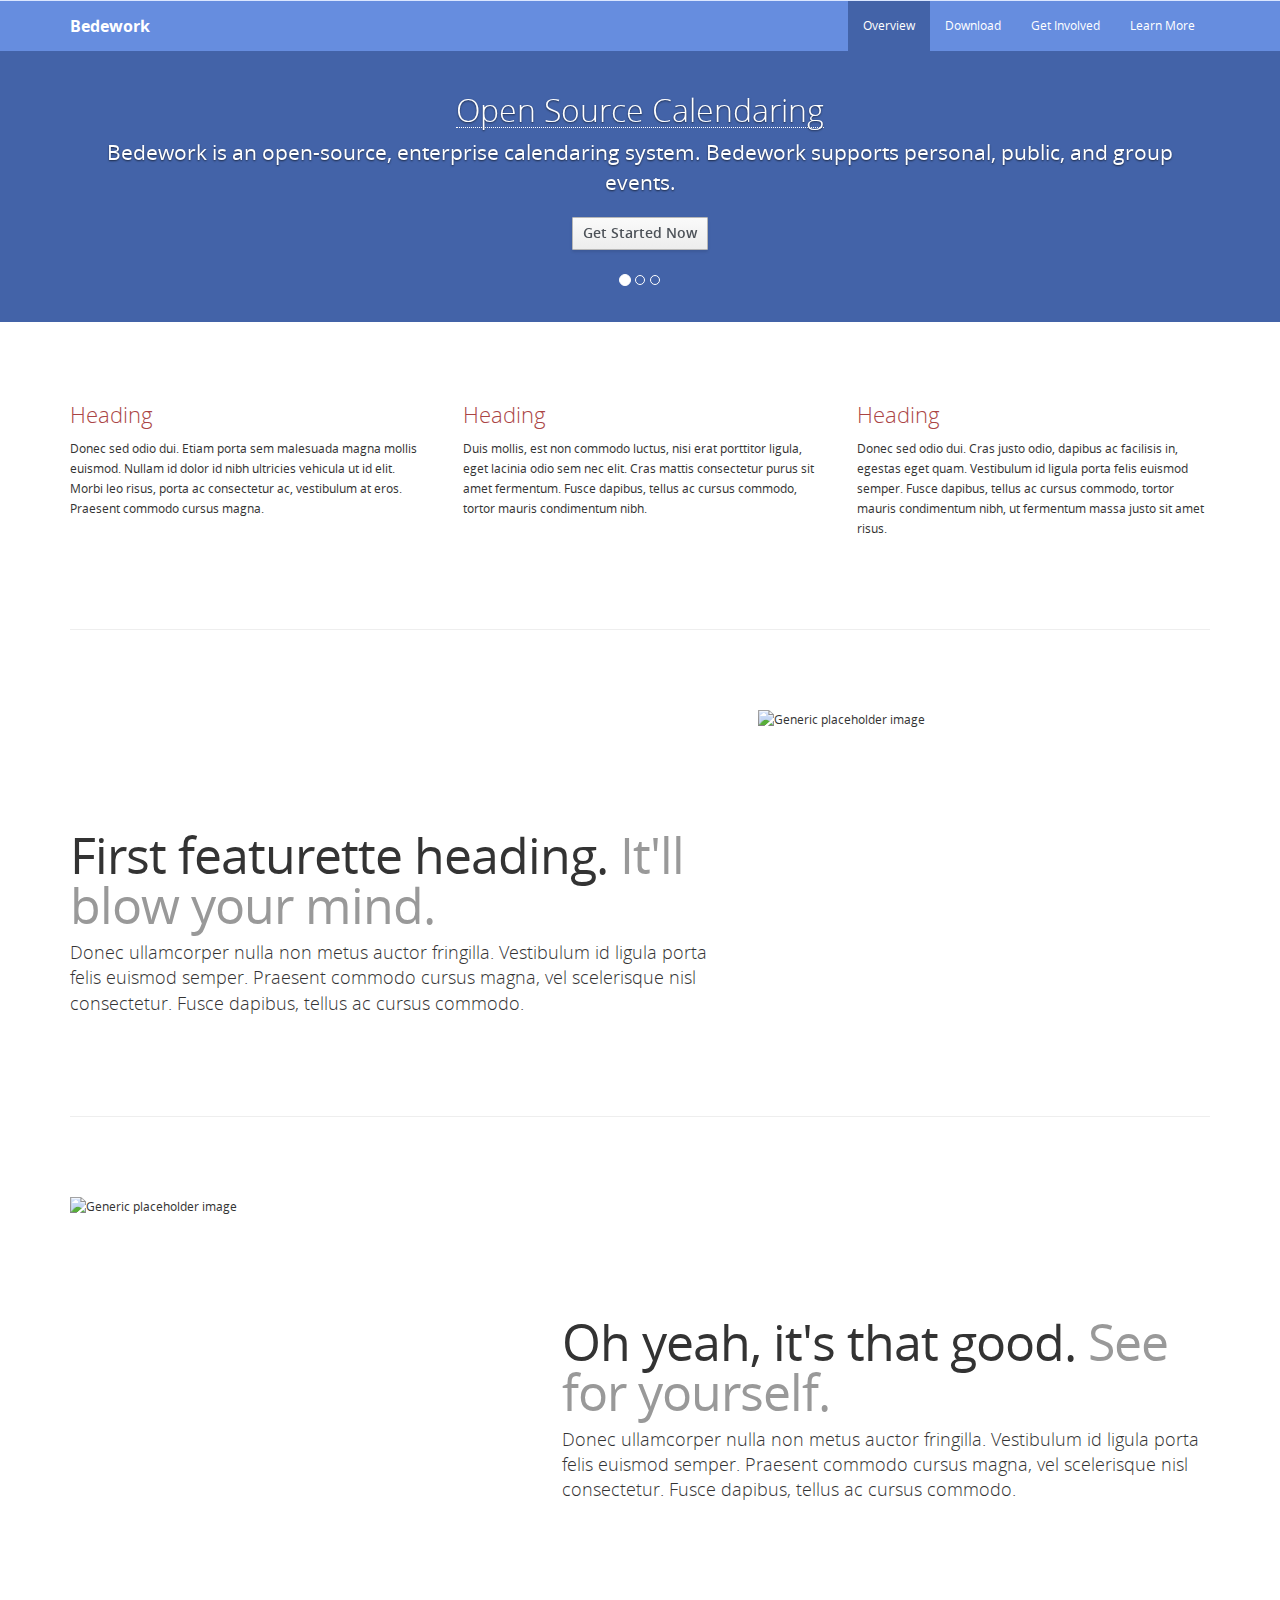
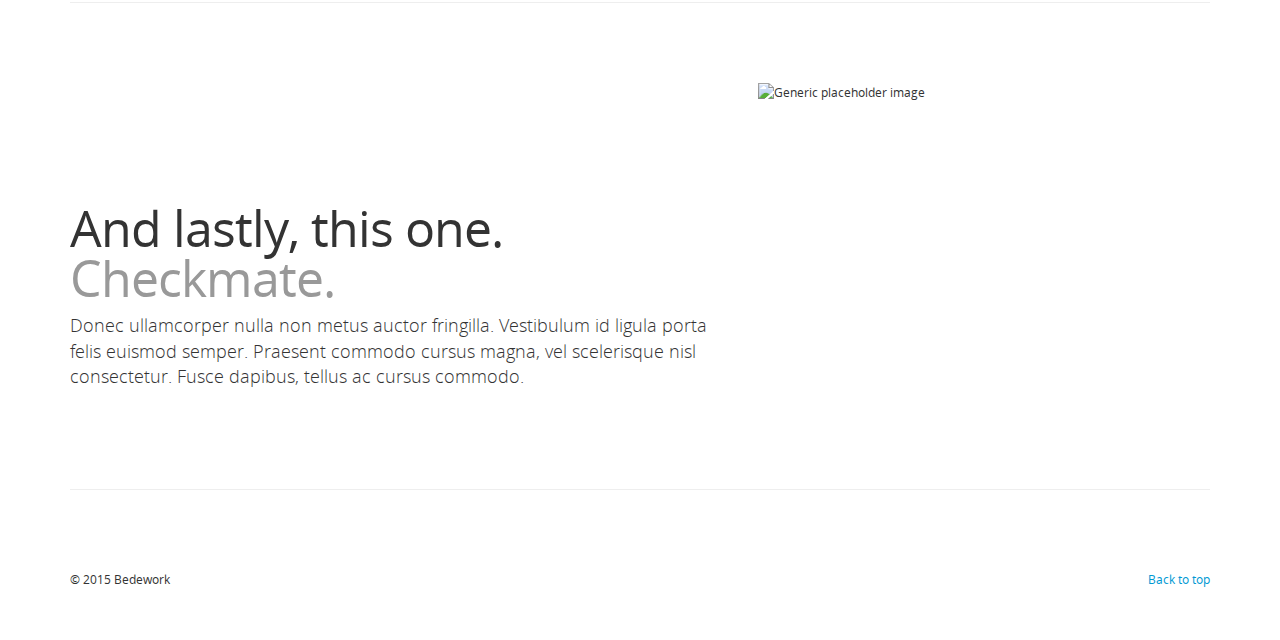
<file: index.html>
<!DOCTYPE html>
<html lang="en">
  <head>
    <meta charset="utf-8">
    <meta http-equiv="X-UA-Compatible" content="IE=edge">
    <meta name="viewport" content="width=device-width, initial-scale=1">
    <meta name="description" content="This is the Bedework Open Source Calendar project web site.">
    <meta name="author" content="bedework.org">
    <link rel="icon" href="images/favicon.ico">

    <title>Bedework: Open Source Calendaring</title>

    <link href="resources/bootstrap-3.3.0/css/bootstrap.min.css" rel="stylesheet">
    <link href="resources/patternfly-1.0.5/css/patternfly.min.css" rel="stylesheet">
    <link href="resources/css/carousel.css?v=1" rel="stylesheet">
    <link href="resources/css/bede-web.css?v=1" rel="stylesheet">
    <link href="resources/css/bede-web.responsive.css?v=1" rel="stylesheet">
    <!-- HTML5 shim and Respond.js for IE8 support of HTML5 elements and media queries -->
    <!-- WARNING: Respond.js doesn't work if you view the page via file:// -->
    <!--[if lt IE 9]>
      <script src="https://oss.maxcdn.com/html5shiv/3.7.2/html5shiv.min.js"></script>
      <script src="https://oss.maxcdn.com/respond/1.4.2/respond.min.js"></script>
    <![endif]-->
    
    <script src="resources/jquery-1.11.1/js/jquery.min.js"></script>
    <script src="resources/bootstrap-3.3.0/js/bootstrap.min.js"></script>
  </head>
  <body>
    <!-- Top Nav Bar
    ================================================== -->
    <nav class="navbar navbar-inverse navbar-fixed-top">
      <div class="container">
        <div class="navbar-header">
          <button type="button" class="navbar-toggle collapsed" data-toggle="collapse" data-target="#navbar" aria-expanded="false" aria-controls="navbar">
            <span class="sr-only">Toggle navigation</span>
            <span class="icon-bar"></span>
            <span class="icon-bar"></span>
            <span class="icon-bar"></span>
          </button>
          <a class="navbar-brand" href="#">Bedework</a>
        </div>
        <div id="navbar" class="collapse navbar-collapse">
          <ul class="nav navbar-nav">
            <li class="active"><a href="#">Overview</a></li>
            <li><a href="download.html">Download</a></li>
            <li><a href="get-involved.html">Get Involved</a></li>
            <li><a href="learn-more.html">Learn More</a></li>
          </ul>
        </div><!--/.nav-collapse -->
      </div>
    </nav>  
  
    <div id="myCarousel" class="carousel slide" data-ride="carousel">
      <!-- Indicators -->
      <ol class="carousel-indicators">
        <li data-target="#myCarousel" data-slide-to="0" class="active"></li>
        <li data-target="#myCarousel" data-slide-to="1"></li>
        <li data-target="#myCarousel" data-slide-to="2"></li>
      </ol>
      <div class="carousel-inner" role="listbox">
        <div class="item active" id="banner1">
          <div class="container">
            <div class="carousel-caption">
              <h1>Open Source Calendaring</h1>
              <p>
                Bedework is an open-source, enterprise calendaring system.  Bedework supports personal, public, and group events.
              </p>
              <a class="btn btn-lg btn-default" href="download.html">Get Started Now</a>
            </div>
          </div>
        </div>
        <div class="item">
          <div class="container">
            <div class="carousel-caption">
              <h1>Public Events</h1>
              <p>
                Bedework is one of the most powerful and popular public events calendaring systems, used most
                frequently by large universities to communicate what's happening on campus!
              </p>
              <a class="banner-link" href="">See Examples</a>
            </div>
          </div>
        </div>
        <div class="item">
          <div class="container">
            <div class="carousel-caption">
              <h1>Personal Calendaring</h1>
              <p>
                Did you know that Bedework is also great standards-based personal and group calendaring system?  
                Maybe you didn't, but you certainly do now!
              </p>
              <a class="banner-link" href="">Tell Me More!</a>
            </div>
          </div>
        </div>
      </div>
    </div><!-- /.carousel -->


    <div class="container features">
      <div class="row">
        <div class="col-lg-4">
          <h2>Heading</h2>
          <p>Donec sed odio dui. Etiam porta sem malesuada magna mollis euismod. Nullam id dolor id nibh ultricies vehicula ut id elit. Morbi leo risus, porta ac consectetur ac, vestibulum at eros. Praesent commodo cursus magna.</p>
        </div><!-- /.col-lg-4 -->
        <div class="col-lg-4">
          <h2>Heading</h2>
          <p>Duis mollis, est non commodo luctus, nisi erat porttitor ligula, eget lacinia odio sem nec elit. Cras mattis consectetur purus sit amet fermentum. Fusce dapibus, tellus ac cursus commodo, tortor mauris condimentum nibh.</p>
        </div><!-- /.col-lg-4 -->
        <div class="col-lg-4">
          <h2>Heading</h2>
          <p>Donec sed odio dui. Cras justo odio, dapibus ac facilisis in, egestas eget quam. Vestibulum id ligula porta felis euismod semper. Fusce dapibus, tellus ac cursus commodo, tortor mauris condimentum nibh, ut fermentum massa justo sit amet risus.</p>
        </div><!-- /.col-lg-4 -->
      </div><!-- /.row -->
    </div>


    <div class="container marketing">
      <hr class="featurette-divider">
      <div class="row featurette">
        <div class="col-md-7">
          <h2 class="featurette-heading">First featurette heading. <span class="text-muted">It'll blow your mind.</span></h2>
          <p class="lead">Donec ullamcorper nulla non metus auctor fringilla. Vestibulum id ligula porta felis euismod semper. Praesent commodo cursus magna, vel scelerisque nisl consectetur. Fusce dapibus, tellus ac cursus commodo.</p>
        </div>
        <div class="col-md-5">
          <img class="featurette-image img-responsive" data-src="holder.js/500x500/auto" alt="Generic placeholder image">
        </div>
      </div>

      <hr class="featurette-divider">

      <div class="row featurette">
        <div class="col-md-5">
          <img class="featurette-image img-responsive" data-src="holder.js/500x500/auto" alt="Generic placeholder image">
        </div>
        <div class="col-md-7">
          <h2 class="featurette-heading">Oh yeah, it's that good. <span class="text-muted">See for yourself.</span></h2>
          <p class="lead">Donec ullamcorper nulla non metus auctor fringilla. Vestibulum id ligula porta felis euismod semper. Praesent commodo cursus magna, vel scelerisque nisl consectetur. Fusce dapibus, tellus ac cursus commodo.</p>
        </div>
      </div>

      <hr class="featurette-divider">

      <div class="row featurette">
        <div class="col-md-7">
          <h2 class="featurette-heading">And lastly, this one. <span class="text-muted">Checkmate.</span></h2>
          <p class="lead">Donec ullamcorper nulla non metus auctor fringilla. Vestibulum id ligula porta felis euismod semper. Praesent commodo cursus magna, vel scelerisque nisl consectetur. Fusce dapibus, tellus ac cursus commodo.</p>
        </div>
        <div class="col-md-5">
          <img class="featurette-image img-responsive" data-src="holder.js/500x500/auto" alt="Generic placeholder image">
        </div>
      </div>

      <hr class="featurette-divider">

      <!-- FOOTER -->
      <footer>
        <p class="pull-right"><a href="#">Back to top</a></p>
        <p>&copy; 2015 Bedework</p>
      </footer>

    </div>
  </body>
</html>
</file>
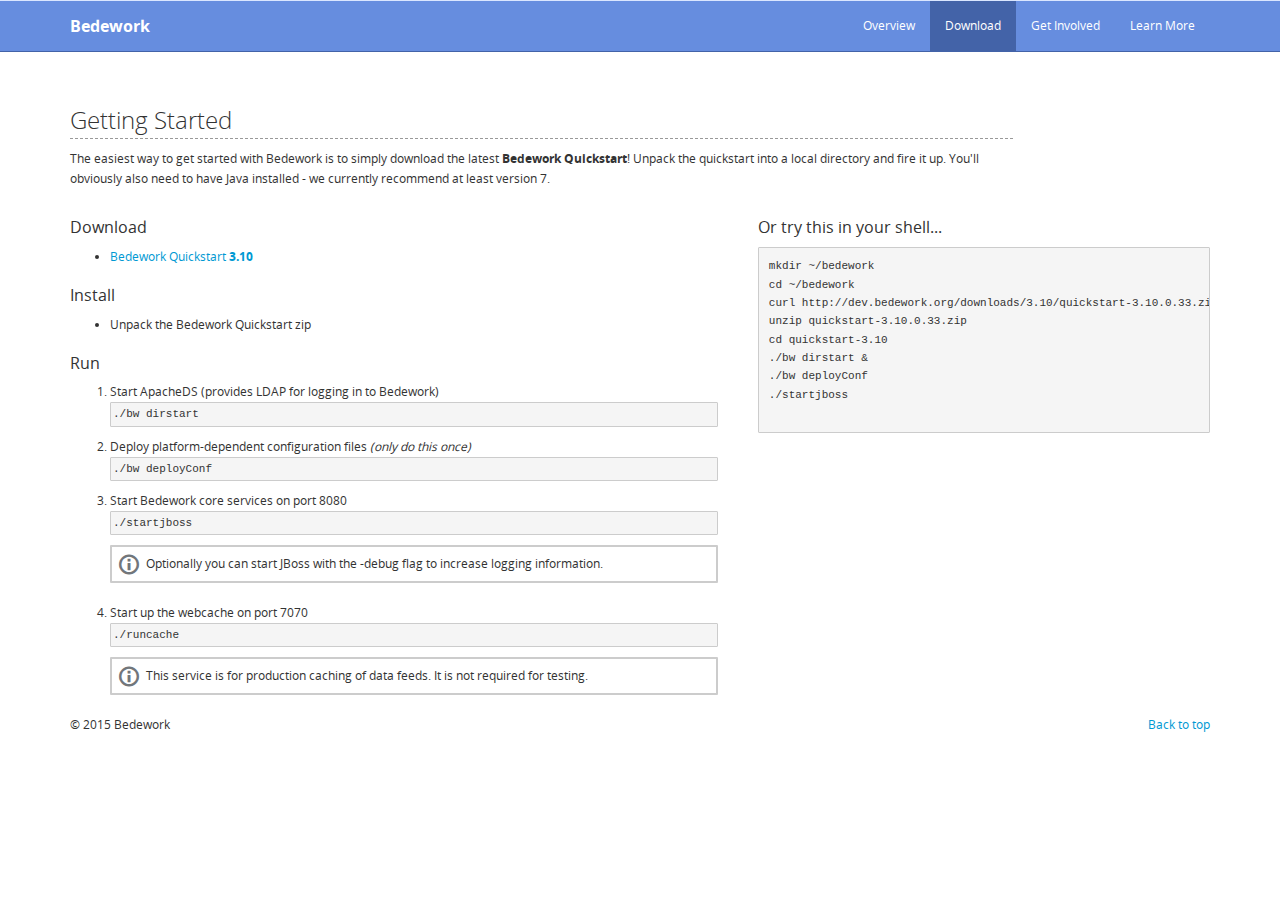
<file: download.html>
<!DOCTYPE html>
<html lang="en">
  <head>
    <meta charset="utf-8">
    <meta http-equiv="X-UA-Compatible" content="IE=edge">
    <meta name="viewport" content="width=device-width, initial-scale=1">
    <meta name="description" content="This is the Bedework Open Source Calendar project web site.">
    <meta name="author" content="bedework.org">
    <link rel="icon" href="images/favicon.ico">

    <title>Bedework: Open Source Calendaring :: Download</title>

    <link href="resources/bootstrap-3.3.0/css/bootstrap.min.css" rel="stylesheet">
    <link href="resources/patternfly-1.0.5/css/patternfly.min.css" rel="stylesheet">
    <link href="resources/css/carousel.css?v=1" rel="stylesheet">
    <link href="resources/css/bede-web.css?v=1" rel="stylesheet">
    <link href="resources/css/bede-web.responsive.css?v=1" rel="stylesheet">
    <!-- HTML5 shim and Respond.js for IE8 support of HTML5 elements and media queries -->
    <!-- WARNING: Respond.js doesn't work if you view the page via file:// -->
    <!--[if lt IE 9]>
      <script src="https://oss.maxcdn.com/html5shiv/3.7.2/html5shiv.min.js"></script>
      <script src="https://oss.maxcdn.com/respond/1.4.2/respond.min.js"></script>
    <![endif]-->
    
    <script src="resources/jquery-1.11.1/js/jquery.min.js"></script>
    <script src="resources/bootstrap-3.3.0/js/bootstrap.min.js"></script>
  </head>
  <body>
    <nav class="navbar navbar-inverse navbar-fixed-top">
      <div class="container">
        <div class="navbar-header">
          <button type="button" class="navbar-toggle collapsed" data-toggle="collapse" data-target="#navbar" aria-expanded="false" aria-controls="navbar">
            <span class="sr-only">Toggle navigation</span>
            <span class="icon-bar"></span>
            <span class="icon-bar"></span>
            <span class="icon-bar"></span>
          </button>
          <a class="navbar-brand" href="#">Bedework</a>
        </div>
        <div id="navbar" class="collapse navbar-collapse">
          <ul class="nav navbar-nav">
            <li><a href="index.html">Overview</a></li>
            <li class="active"><a href="#">Download</a></li>
            <li><a href="get-involved.html">Get Involved</a></li>
            <li><a href="learn-more.html">Learn More</a></li>
          </ul>
        </div><!--/.nav-collapse -->
      </div>
    </nav>  
  
    <div class="container download">

        <div id="content" class="row tbd">
            <div class="col-lg-10">
                <h1 class="section-header">Getting Started</h1>
                <p>
                  The easiest way to get started with Bedework is to simply download the latest <b>Bedework Quickstart</b>!  
                  Unpack the quickstart into a local directory and fire it up.  You'll obviously also need to have Java 
                  installed - we currently recommend at least version 7.
                </p>
            </div>

            <div class="col-lg-7">
                <h3>Download</h3>
                <ul>
                  <li><a href="http://dev.bedework.org/downloads/3.10/quickstart-3.10.0.33.zip">Bedework Quickstart <b>3.10</b></a></li>
                </ul>
                
                <h3>Install</h3>
                <ul>
                  <li>Unpack the Bedework Quickstart zip</li>
                </ul>
                
                <h3>Run</h3>
                <ol>
                  <li>
                    Start ApacheDS (provides LDAP for logging in to Bedework)
                    <pre class="code-block inline-code-block">./bw dirstart</pre>
                  </li>
                  <li>
                    Deploy platform-dependent configuration files <i>(only do this once)</i>
                    <pre class="code-block inline-code-block">./bw deployConf</pre>
                  </li>
                  <li>
                    Start Bedework core services on port 8080
                    <pre class="code-block inline-code-block">./startjboss</pre>
                    <div class="alert alert-info" style="margin-top: 5px;">
                       <span class="pficon pficon-info"></span>
                       Optionally you can start JBoss with the -debug flag to increase logging information.
                    </div>
                  </li>
                  <li>
                    Start up the webcache on port 7070
                    <pre class="code-block inline-code-block">./runcache</pre>
                    <div class="alert alert-info" style="margin-top: 5px;">
                       <span class="pficon pficon-info"></span>
                       This service is for production caching of data feeds.  It is not required for testing.
                    </div>
                  </li>
                </ol>
            </div>
            
            <div class="col-lg-5" style="">
              <h3>Or try this in your shell...</h3>
              <pre class="code-block">mkdir ~/bedework
cd ~/bedework
curl http://dev.bedework.org/downloads/3.10/quickstart-3.10.0.33.zip -o quickstart-3.10.0.33.zip
unzip quickstart-3.10.0.33.zip
cd quickstart-3.10
./bw dirstart &
./bw deployConf
./startjboss
              </pre>
            </div>
        </div>

      <!-- FOOTER -->
      <footer>
        <p class="pull-right"><a href="#">Back to top</a></p>
        <p>&copy; 2015 Bedework</p>
      </footer>

    </div>
  </body>
</html>
</file>
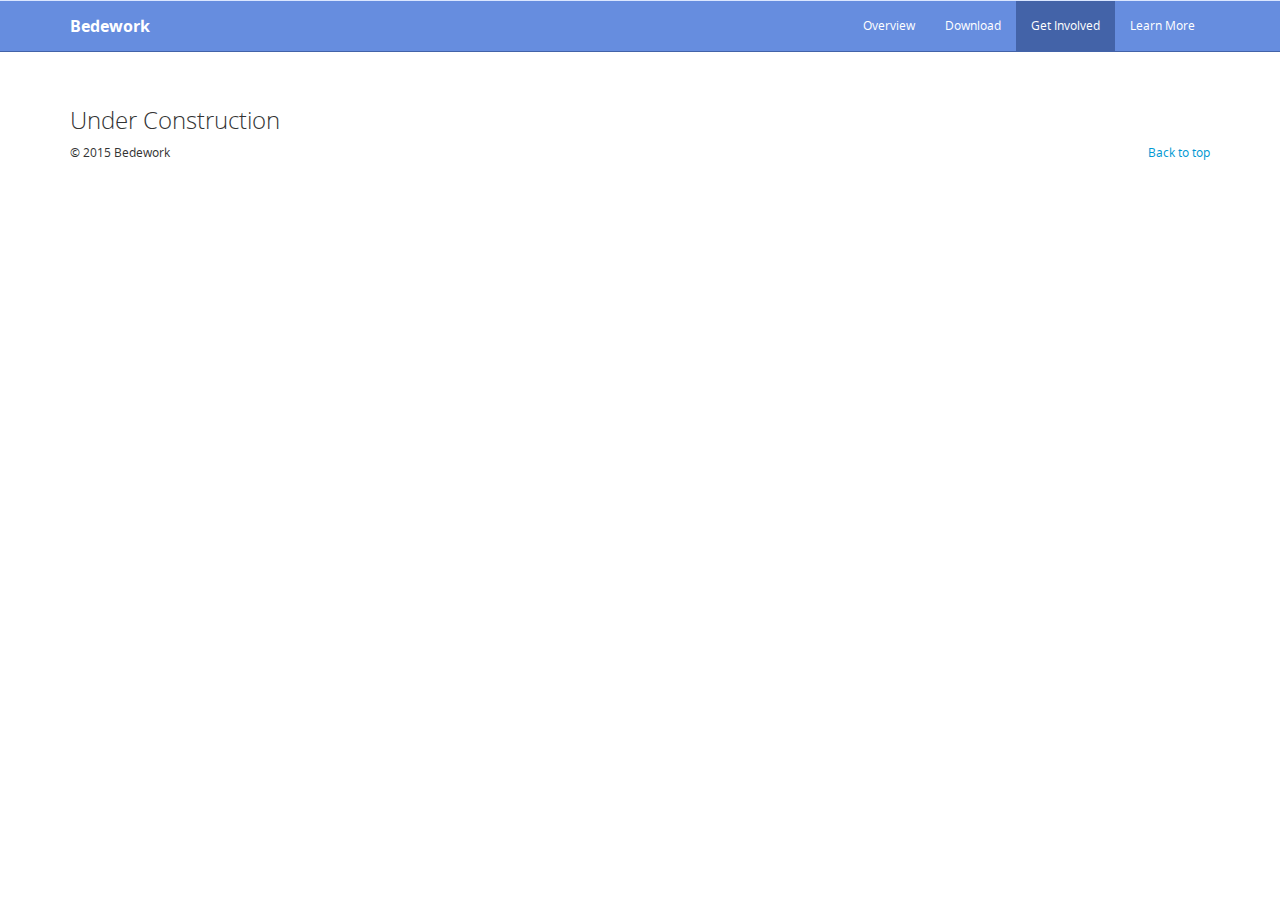
<file: get-involved.html>
<!DOCTYPE html>
<html lang="en">
  <head>
    <meta charset="utf-8">
    <meta http-equiv="X-UA-Compatible" content="IE=edge">
    <meta name="viewport" content="width=device-width, initial-scale=1">
    <meta name="description" content="This is the Bedework Open Source Calendar project web site.">
    <meta name="author" content="bedework.org">
    <link rel="icon" href="images/favicon.ico">

    <title>Bedework: Open Source Calendaring :: Download</title>

    <link href="resources/bootstrap-3.3.0/css/bootstrap.min.css" rel="stylesheet">
    <link href="resources/patternfly-1.0.5/css/patternfly.min.css" rel="stylesheet">
    <link href="resources/css/carousel.css?v=1" rel="stylesheet">
    <link href="resources/css/bede-web.css?v=1" rel="stylesheet">
    <link href="resources/css/bede-web.responsive.css?v=1" rel="stylesheet">
    <!-- HTML5 shim and Respond.js for IE8 support of HTML5 elements and media queries -->
    <!-- WARNING: Respond.js doesn't work if you view the page via file:// -->
    <!--[if lt IE 9]>
      <script src="https://oss.maxcdn.com/html5shiv/3.7.2/html5shiv.min.js"></script>
      <script src="https://oss.maxcdn.com/respond/1.4.2/respond.min.js"></script>
    <![endif]-->
    
    <script src="resources/jquery-1.11.1/js/jquery.min.js"></script>
    <script src="resources/bootstrap-3.3.0/js/bootstrap.min.js"></script>
  </head>
  <body>
    <nav class="navbar navbar-inverse navbar-fixed-top">
      <div class="container">
        <div class="navbar-header">
          <button type="button" class="navbar-toggle collapsed" data-toggle="collapse" data-target="#navbar" aria-expanded="false" aria-controls="navbar">
            <span class="sr-only">Toggle navigation</span>
            <span class="icon-bar"></span>
            <span class="icon-bar"></span>
            <span class="icon-bar"></span>
          </button>
          <a class="navbar-brand" href="#">Bedework</a>
        </div>
        <div id="navbar" class="collapse navbar-collapse">
          <ul class="nav navbar-nav">
            <li><a href="index.html">Overview</a></li>
            <li><a href="download.html">Download</a></li>
            <li class="active"><a href="#">Get Involved</a></li>
            <li><a href="learn-more.html">Learn More</a></li>
          </ul>
        </div><!--/.nav-collapse -->
      </div>
    </nav>  
  
    <div class="container get-involved">
    
      <h1>Under Construction</h1>

      <!-- FOOTER -->
      <footer>
        <p class="pull-right"><a href="#">Back to top</a></p>
        <p>&copy; 2015 Bedework</p>
      </footer>

    </div>
  </body>
</html>
</file>
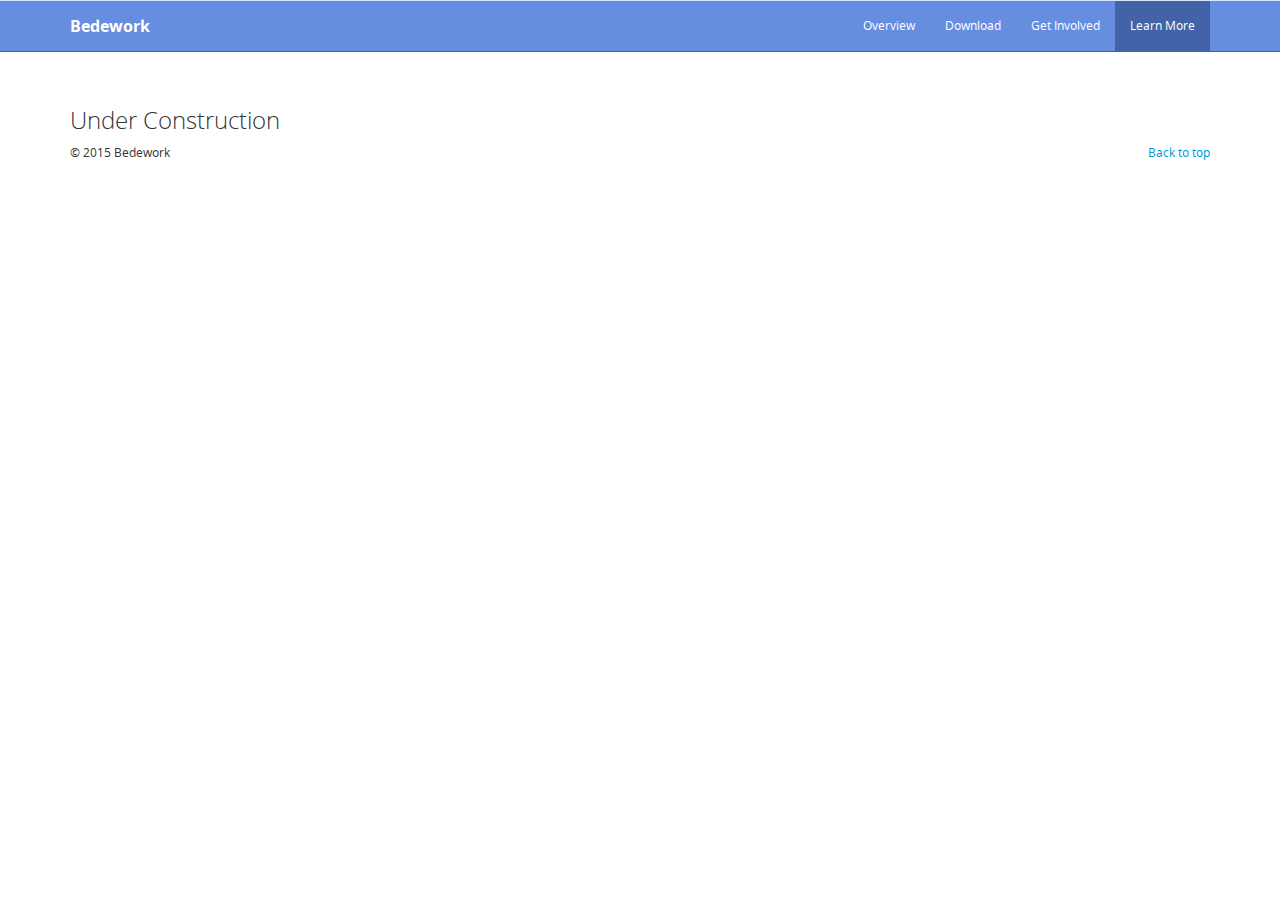
<file: learn-more.html>
<!DOCTYPE html>
<html lang="en">
  <head>
    <meta charset="utf-8">
    <meta http-equiv="X-UA-Compatible" content="IE=edge">
    <meta name="viewport" content="width=device-width, initial-scale=1">
    <meta name="description" content="This is the Bedework Open Source Calendar project web site.">
    <meta name="author" content="bedework.org">
    <link rel="icon" href="images/favicon.ico">

    <title>Bedework: Open Source Calendaring :: Download</title>

    <link href="resources/bootstrap-3.3.0/css/bootstrap.min.css" rel="stylesheet">
    <link href="resources/patternfly-1.0.5/css/patternfly.min.css" rel="stylesheet">
    <link href="resources/css/carousel.css?v=1" rel="stylesheet">
    <link href="resources/css/bede-web.css?v=1" rel="stylesheet">
    <link href="resources/css/bede-web.responsive.css?v=1" rel="stylesheet">
    <!-- HTML5 shim and Respond.js for IE8 support of HTML5 elements and media queries -->
    <!-- WARNING: Respond.js doesn't work if you view the page via file:// -->
    <!--[if lt IE 9]>
      <script src="https://oss.maxcdn.com/html5shiv/3.7.2/html5shiv.min.js"></script>
      <script src="https://oss.maxcdn.com/respond/1.4.2/respond.min.js"></script>
    <![endif]-->
    
    <script src="resources/jquery-1.11.1/js/jquery.min.js"></script>
    <script src="resources/bootstrap-3.3.0/js/bootstrap.min.js"></script>
  </head>
  <body>
    <nav class="navbar navbar-inverse navbar-fixed-top">
      <div class="container">
        <div class="navbar-header">
          <button type="button" class="navbar-toggle collapsed" data-toggle="collapse" data-target="#navbar" aria-expanded="false" aria-controls="navbar">
            <span class="sr-only">Toggle navigation</span>
            <span class="icon-bar"></span>
            <span class="icon-bar"></span>
            <span class="icon-bar"></span>
          </button>
          <a class="navbar-brand" href="#">Bedework</a>
        </div>
        <div id="navbar" class="collapse navbar-collapse">
          <ul class="nav navbar-nav">
            <li><a href="index.html">Overview</a></li>
            <li><a href="#">Download</a></li>
            <li><a href="get-involved.html">Get Involved</a></li>
            <li class="active"><a href="#">Learn More</a></li>
          </ul>
        </div><!--/.nav-collapse -->
      </div>
    </nav>  
  
    <div class="container learn-more">

      <h1>Under Construction</h1>

      <!-- FOOTER -->
      <footer>
        <p class="pull-right"><a href="#">Back to top</a></p>
        <p>&copy; 2015 Bedework</p>
      </footer>

    </div>
  </body>
</html>
</file>
<file: resources/css/carousel.css>
/* GLOBAL STYLES
-------------------------------------------------- */
/* Padding below the footer and lighter body text */

body {
  padding-bottom: 40px;
}


/* CUSTOMIZE THE CAROUSEL
-------------------------------------------------- */

/* Carousel base class */
.carousel {
  height: 270px;
  margin-bottom: 60px;
  background-color: #4363A8;
}
/* Since positioning the image, we need to help out the caption */
.carousel-caption {
  z-index: 10;
  position: inherit;
}
.carousel-caption h1 {
  font-size: 32px;
}

/* Declare heights because of positioning of img element */
.carousel .item {
  height: 270px;
}
.carousel-inner > .item > img {
  position: absolute;
  top: 0;
  left: 0;
  min-width: 100%;
  height: 270px;
}


/* MARKETING CONTENT
-------------------------------------------------- */

/* Center align the text within the three columns below the carousel */
.marketing .col-lg-4 {
  margin-bottom: 20px;
  text-align: center;
}
.marketing h2 {
  font-weight: normal;
}
.marketing .col-lg-4 p {
  margin-right: 10px;
  margin-left: 10px;
}


/* Featurettes
------------------------- */

.featurette-divider {
  margin: 80px 0; /* Space out the Bootstrap <hr> more */
}

/* Thin out the marketing headings */
.featurette-heading {
  font-weight: 300;
  line-height: 1;
  letter-spacing: -1px;
}


/* RESPONSIVE CSS
-------------------------------------------------- */

@media (min-width: 768px) {
  /* Navbar positioning foo */
  .navbar-wrapper {
    margin-top: 20px;
  }
  .navbar-wrapper .container {
    padding-right: 15px;
    padding-left: 15px;
  }
  .navbar-wrapper .navbar {
    padding-right: 0;
    padding-left: 0;
  }

  /* The navbar becomes detached from the top, so we round the corners */
  .navbar-wrapper .navbar {
    border-radius: 4px;
  }

  /* Bump up size of carousel content */
  .carousel-caption p {
    margin-bottom: 20px;
    font-size: 21px;
    line-height: 1.4;
  }

  .featurette-heading {
    font-size: 50px;
  }
}

@media (min-width: 992px) {
  .featurette-heading {
    margin-top: 120px;
  }
}
</file>
<file: resources/css/bede-web.css>
.navbar-inverse {
  background-color: #668DDF;
  border-color: #4363A8;
  border-top: 1px solid #DAE6FF;
}

.navbar-inverse .navbar-brand {
  color: white;
  font-size: 16px;
  font-weight: bold;
}

.navbar-inverse .navbar-nav > li > a {
  color: white;
}

.navbar-inverse .navbar-brand:hover, .navbar-inverse .navbar-brand:focus {
  color: white;
}

.navbar-inverse .navbar-nav > .active > a, .navbar-inverse .navbar-nav > .active > a:hover, .navbar-inverse .navbar-nav > .active > a:focus {
  background-color: #4363A8;
}

.navbar-inverse .navbar-collapse, .navbar-inverse .navbar-form {
  border-color: #4363A8;
}

.navbar-inverse .navbar-toggle {
  border-color: #4363A8;
}

.navbar-inverse .navbar-toggle:hover, .navbar-inverse .navbar-toggle:focus {
  background-color: #4363A8;
}

.navbar-fixed-top, .navbar-fixed-bottom {
  position: inherit;
  margin-bottom: 0px;
  min-height: inherit;
}

.navbar-nav {
  float: right;
}

img.icon16 {
    width: 16px;
    height: 16px;
    line-height: 16px;
    display: inline;
    margin-top: -3px;
}

span.icon16-label {
    margin-left: 5px;
    line-height: 16px;
    margin-top: 3px;
}

.carousel a.banner-link {
  font-size: 18px;
  color: #96B8FF;
}

.carousel h1 {
  display: inline-block;
  border-bottom: 1px dotted white;
}

.features h2 {
    color: rgb(170, 68, 68);
    padding-bottom: 3px;
}

h1.section-header {
    border-bottom: 1px dashed rgb(153, 153, 153);
    padding-bottom: 5px;
}

div.download, div.get-involved, div.learn-more {
  margin-top: 35px;
}

.inline-code-block {
  padding: 2px;
}
</file>
<file: resources/css/bede-web.responsive.css>
/* Global Responsive Styles */

/* Huge Desktop */
@media ( min-width : 1900px) {
}

/* Small Desktop */
@media (max-width: 1199px) {
}

/* Small Desktop */
@media (max-width: 991px) {
}

/* Mobile */
@media ( max-width : 767px) {
  .navbar-nav {
    float: none;
  }
}

/* Smart Phones */
@media ( max-width : 480px) {
}

/* Original iPhone */
@media ( max-width : 360px) {
  .carousel {
    height: 300px;
  }
  .carousel .item {
    height: 300px;
  }
  .carousel-inner > .item > img {
    height: 300px;
  }

}
</file>
